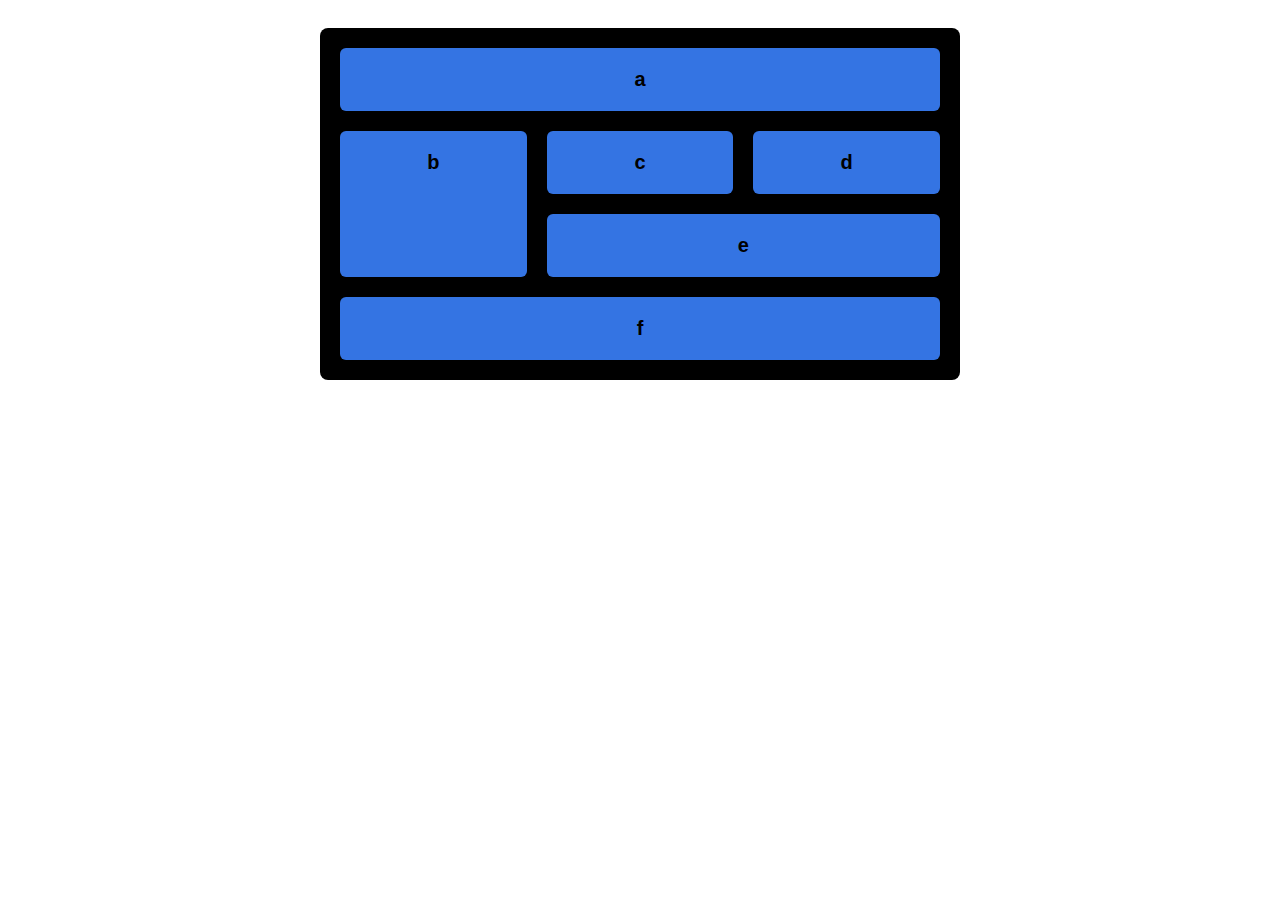
<file: Ex-1/index.html>
<!DOCTYPE html>
<html>
<head>
  <meta charset="UTF-8">
  <title>Grid Layout</title>
  <link rel="stylesheet" href="style.css">
</head>
<body>

<div class="container">
  <div class="item a">a</div>
  <div class="item b">b</div>
  <div class="item c">c</div>
  <div class="item d">d</div>
  <div class="item e">e</div>
  <div class="item f">f</div>
</div>

</body>
</html>
</file>
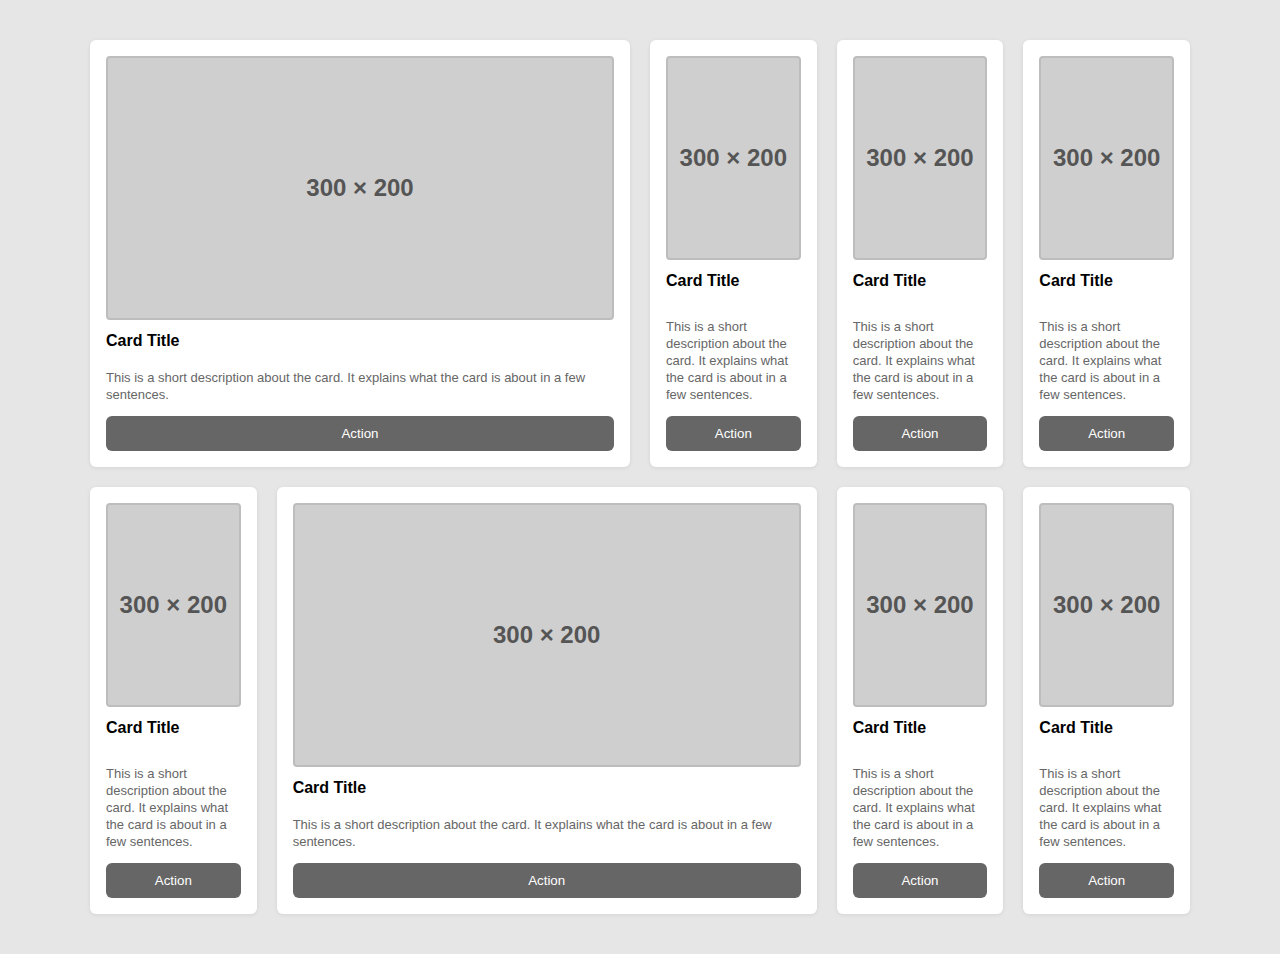
<file: Ex-2/index.html>
<!DOCTYPE html>
<html lang="en">
<head>
  <meta charset="UTF-8" />
  <title>Final Card Layout (fixed)</title>
  <link rel="stylesheet" href="style.css" />
</head>
<body>

<div class="cards">

  <article class="card span3">
    <div class="media large">300 × 200</div>
    <h2>Card Title</h2>
    <p>This is a short description about the card. It explains what the card is about in a few sentences.</p>
    <button>Action</button>
  </article>

  <article class="card">
    <div class="media small">300 × 200</div>
    <h2>Card Title</h2>
    <p>This is a short description about the card. It explains what the card is about in a few sentences.</p>
    <button>Action</button>
  </article>

  <article class="card">
    <div class="media small">300 × 200</div>
    <h2>Card Title</h2>
    <p>This is a short description about the card. It explains what the card is about in a few sentences.</p>
    <button>Action</button>
  </article>

  <article class="card">
    <div class="media small">300 × 200</div>
    <h2>Card Title</h2>
    <p>This is a short description about the card. It explains what the card is about in a few sentences.</p>
    <button>Action</button>
  </article>

  <article class="card">
    <div class="media small">300 × 200</div>
    <h2>Card Title</h2>
    <p>This is a short description about the card. It explains what the card is about in a few sentences.</p>
    <button>Action</button>
  </article>

  <article class="card span3">
    <div class="media large">300 × 200</div>
    <h2>Card Title</h2>
    <p>This is a short description about the card. It explains what the card is about in a few sentences.</p>
    <button>Action</button>
  </article>

  <article class="card">
    <div class="media small">300 × 200</div>
    <h2>Card Title</h2>
    <p>This is a short description about the card. It explains what the card is about in a few sentences.</p>
    <button>Action</button>
  </article>

  <article class="card">
    <div class="media small">300 × 200</div>
    <h2>Card Title</h2>
    <p>This is a short description about the card. It explains what the card is about in a few sentences.</p>
    <button>Action</button>
  </article>

</div>

</body>
</html>
</file>
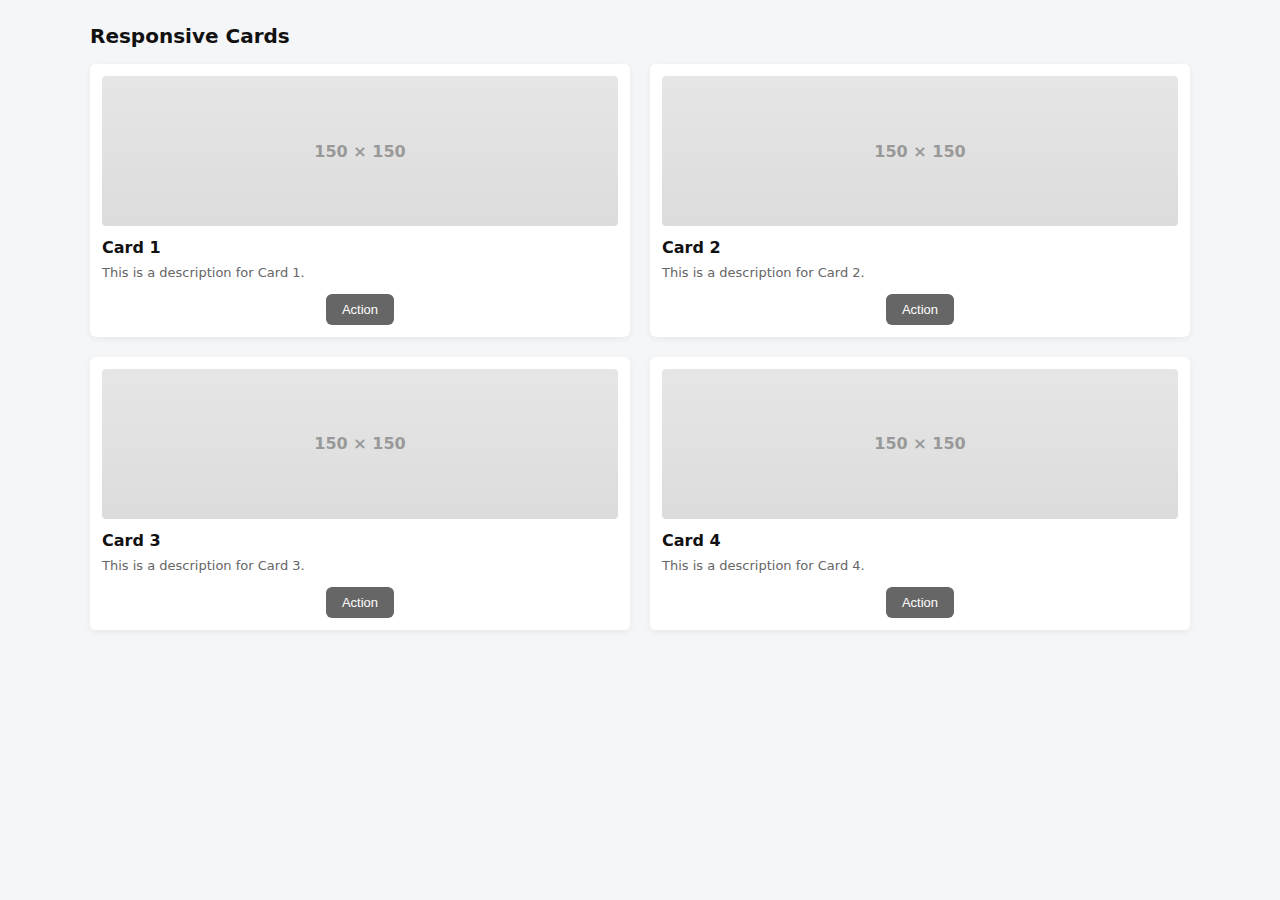
<file: Ex-3/index.html>
<!doctype html>
<html lang="en">
<head>
  <meta charset="utf-8" />
  <meta name="viewport" content="width=device-width,initial-scale=1" />
  <title>Responsive Cards</title>
  <link rel="stylesheet" href="style.css">
</head>
<body>

<main class="page">
  <h1>Responsive Cards</h1>

  <section class="cards-grid">
    <article class="card">
      <div class="card__media">150 × 150</div>
      <div class="card__body">
        <h2 class="card__title">Card 1</h2>
        <p class="card__desc">This is a description for Card 1.</p>
      </div>
      <div class="card__actions"><button class="btn">Action</button></div>
    </article>

    <article class="card">
      <div class="card__media">150 × 150</div>
      <div class="card__body">
        <h2 class="card__title">Card 2</h2>
        <p class="card__desc">This is a description for Card 2.</p>
      </div>
      <div class="card__actions"><button class="btn">Action</button></div>
    </article>

    <article class="card">
      <div class="card__media">150 × 150</div>
      <div class="card__body">
        <h2 class="card__title">Card 3</h2>
        <p class="card__desc">This is a description for Card 3.</p>
      </div>
      <div class="card__actions"><button class="btn">Action</button></div>
    </article>

    <article class="card">
      <div class="card__media">150 × 150</div>
      <div class="card__body">
        <h2 class="card__title">Card 4</h2>
        <p class="card__desc">This is a description for Card 4.</p>
      </div>
      <div class="card__actions"><button class="btn">Action</button></div>
    </article>
  </section>
</main>

</body>
</html>
</file>
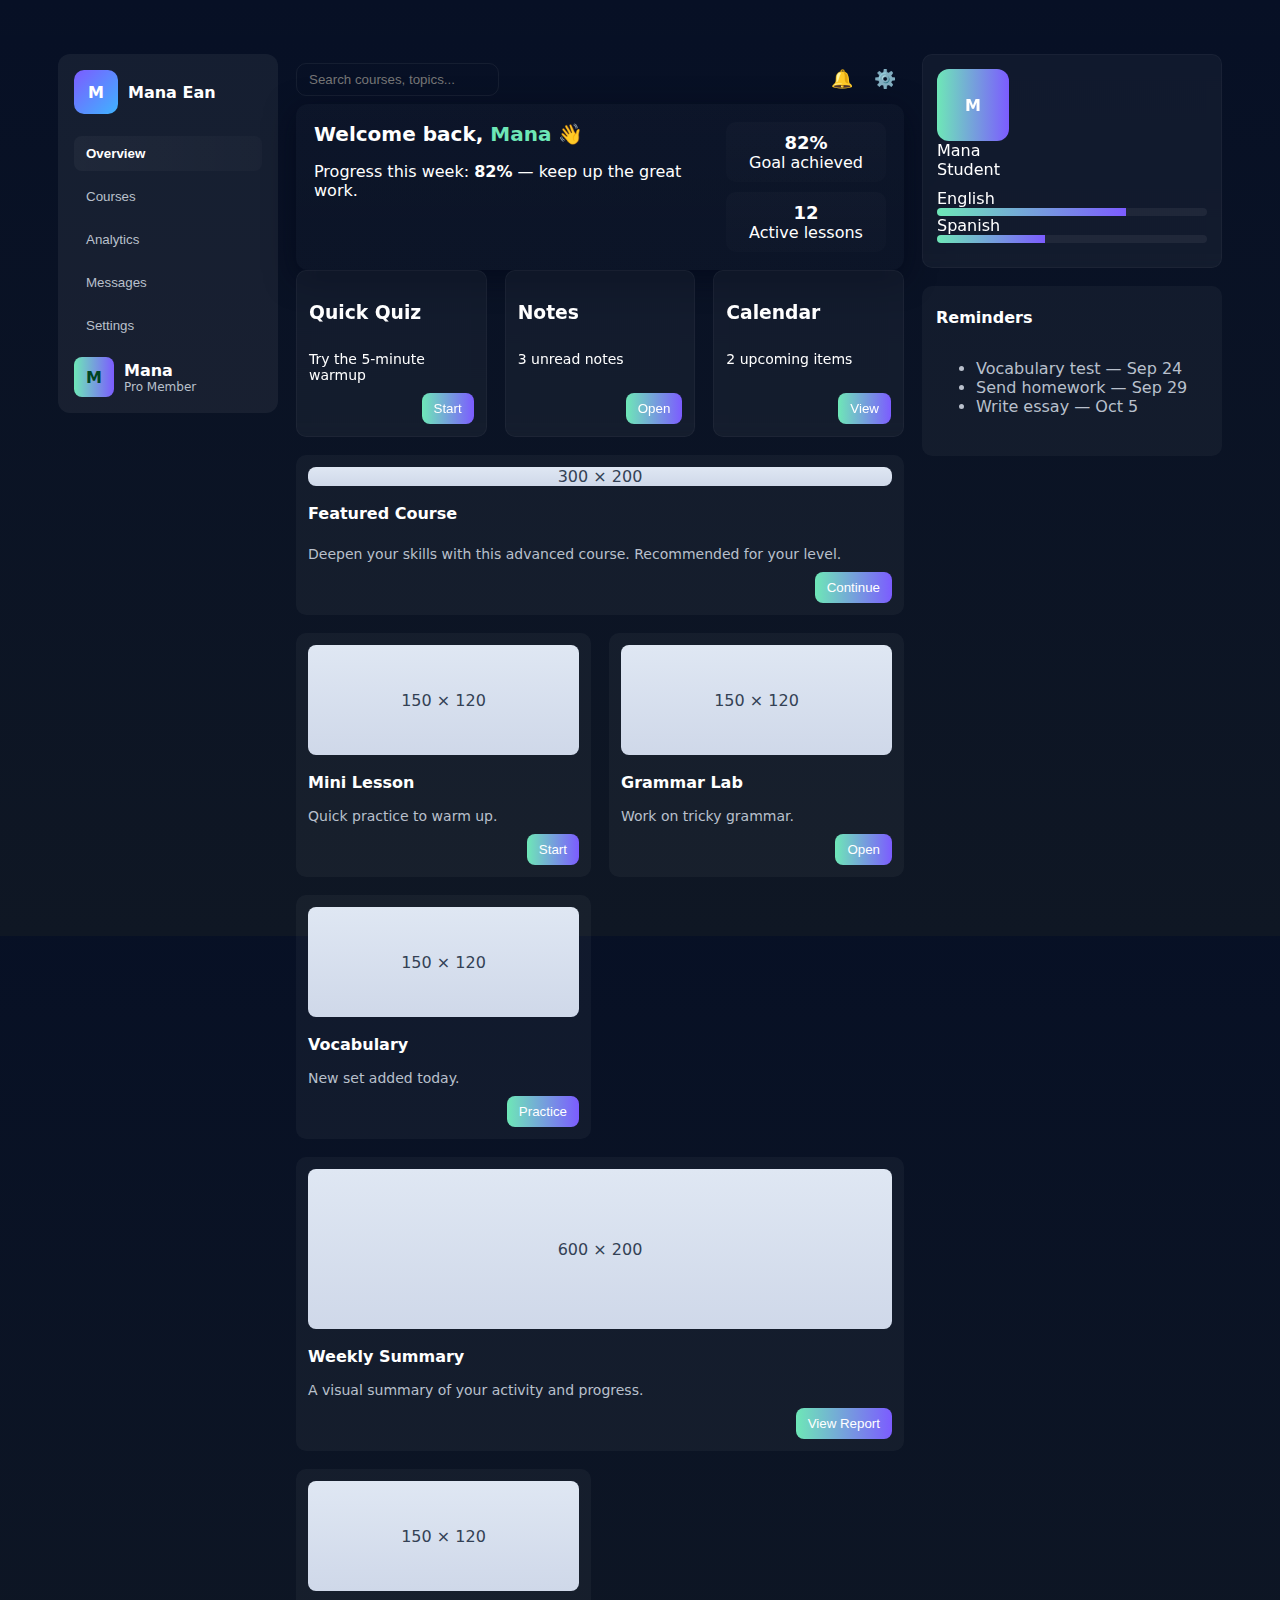
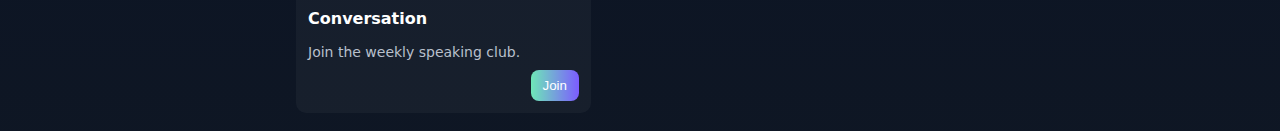
<file: Ex-4/index.html>
<!doctype html>
<html lang="en">
<head>
  <meta charset="utf-8" />
  <meta name="viewport" content="width=device-width,initial-scale=1" />
  <title>Mana — Modern Dashboard</title>
  <link rel="stylesheet" href="style.css" />
</head>
<body>
  <div class="app">

    <aside class="sidebar">
      <div class="brand">
        <div class="logo">M</div>
        <div class="brand-name">Mana Ean</div>
      </div>

      <nav class="menu">
        <button class="menu-item active">Overview</button>
        <button class="menu-item">Courses</button>
        <button class="menu-item">Analytics</button>
        <button class="menu-item">Messages</button>
        <button class="menu-item">Settings</button>
      </nav>

      <div class="sidebar-footer">
        <div class="profile-mini">
          <div class="avatar">M</div>
          <div class="meta">
            <div class="name">Mana</div>
            <div class="role">Pro Member</div>
          </div>
        </div>
      </div>
    </aside>

    <main class="main">

      <header class="topbar">
        <div class="search-box">
          <input placeholder="Search courses, topics..." />
        </div>
        <div class="top-actions">
          <button class="icon-btn">🔔</button>
          <button class="icon-btn">⚙️</button>
        </div>
      </header>

      <section class="hero">
        <div class="welcome">
          <h1>Welcome back, <span class="accent">Mana</span> 👋</h1>
          <p>Progress this week: <strong>82%</strong> — keep up the great work.</p>
        </div>
        <div class="hero-stats">
          <div class="stat">
            <div class="stat-value">82%</div>
            <div class="stat-label">Goal achieved</div>
          </div>
          <div class="stat">
            <div class="stat-value">12</div>
            <div class="stat-label">Active lessons</div>
          </div>
        </div>
      </section>

      <section class="tools">
        <div class="tool card glass">
          <h3>Quick Quiz</h3>
          <p>Try the 5-minute warmup</p>
          <div class="card-actions"><button class="btn">Start</button></div>
        </div>
        <div class="tool card glass">
          <h3>Notes</h3>
          <p>3 unread notes</p>
          <div class="card-actions"><button class="btn">Open</button></div>
        </div>
        <div class="tool card glass">
          <h3>Calendar</h3>
          <p>2 upcoming items</p>
          <div class="card-actions"><button class="btn">View</button></div>
        </div>
      </section>

      <section class="cards-grid">

        <article class="card big">
          <div class="media">300 × 200</div>
          <h4>Featured Course</h4>
          <p>Deepen your skills with this advanced course. Recommended for your level.</p>
          <div class="card-actions"><button class="btn">Continue</button></div>
        </article>

        <article class="card">
          <div class="media small">150 × 120</div>
          <h4>Mini Lesson</h4>
          <p>Quick practice to warm up.</p>
          <div class="card-actions"><button class="btn">Start</button></div>
        </article>

        <article class="card">
          <div class="media small">150 × 120</div>
          <h4>Grammar Lab</h4>
          <p>Work on tricky grammar.</p>
          <div class="card-actions"><button class="btn">Open</button></div>
        </article>

        <article class="card">
          <div class="media small">150 × 120</div>
          <h4>Vocabulary</h4>
          <p>New set added today.</p>
          <div class="card-actions"><button class="btn">Practice</button></div>
        </article>

        <article class="card span2">
          <div class="media large">600 × 200</div>
          <h4>Weekly Summary</h4>
          <p>A visual summary of your activity and progress.</p>
          <div class="card-actions"><button class="btn">View Report</button></div>
        </article>

        <article class="card">
          <div class="media small">150 × 120</div>
          <h4>Conversation</h4>
          <p>Join the weekly speaking club.</p>
          <div class="card-actions"><button class="btn">Join</button></div>
        </article>

      </section>

    </main>

    <aside class="rightbar">
      <div class="widget card glass">
        <div class="profile">
          <div class="avatar large">M</div>
          <div class="name">Mana</div>
          <div class="role">Student</div>
        </div>
        <div class="progress-list">
          <div class="skill">
            <div class="label">English</div>
            <div class="progress"><span style="width:70%"></span></div>
          </div>
          <div class="skill">
            <div class="label">Spanish</div>
            <div class="progress"><span style="width:40%"></span></div>
          </div>
        </div>
      </div>

      <div class="widget card">
        <h4>Reminders</h4>
        <ul class="reminders">
          <li>Vocabulary test — Sep 24</li>
          <li>Send homework — Sep 29</li>
          <li>Write essay — Oct 5</li>
        </ul>
      </div>

    </aside>

  </div>
</body>
</html>
</file>
<file: Ex-1/style.css>
body {
  background: #ffffff;
  padding: 20px;
  display: flex;
  justify-content: center;
  font-family: Arial, sans-serif;
}

.container {
  background: #000000;
  padding: 20px;
  width: 600px;
  border-radius: 8px;

  display: grid;
  grid-template-columns: repeat(3, 1fr);
  grid-template-rows: repeat(4, auto);
  gap: 20px;
}

.item {
  background: rgb(52, 116, 227);
  padding: 20px;
  font-size: 20px;
  font-weight: bold;
  text-align: center;
  border-radius: 6px;
}

.a {
  grid-column: 1 / 4;
}

.b {
  grid-column: 1 / 2;
  grid-row: 2 / 4;
}

.c {
  grid-column: 2 / 3;
  grid-row: 2;
}

.d {
  grid-column: 3 / 4;
  grid-row: 2;
}

.e {
  grid-column: 2 / 4;
  grid-row: 3;
}

.f {
  grid-column: 1 / 4;
  grid-row: 4;
}
</file>
<file: Ex-2/style.css>
body {
  background: #e6e6e6;
  padding: 40px;
  font-family: Arial, sans-serif;
  margin: 0;
}

.cards {
  display: grid;
  grid-template-columns: repeat(6, 1fr); 
  gap: 20px;
  max-width: 1100px;
  margin: 0 auto;
}

.card {
  background: white;
  padding: 16px;
  border-radius: 6px;
  display: grid;
  grid-template-rows: auto 1fr auto; 
  gap: 12px;
  box-shadow: 0 1px 4px rgba(0,0,0,0.08);
}

.card.span3 {
  grid-column: span 3;
}

.media {
  background: #cfcfcf;
  border: 2px solid #bdbdbd;
  display: flex;
  justify-content: center;
  align-items: center;
  color: #555;
  font-size: 24px;
  font-weight: bold;
  border-radius: 4px;
}

.media.small {
  height: 200px;
}

.media.large {
  height: 260px;
}

h2 { margin: 0 0 8px 0; font-size: 16px; }
p { margin: 0; color: #666; font-size: 13px; line-height: 1.3; }

button {
  background: #666;
  color: white;
  border: none;
  padding: 10px 20px;
  border-radius: 6px;
  cursor: pointer;
}
</file>
<file: Ex-3/style.css>
:root{
  --gap: 20px;
  --page-pad: 24px;
  --card-bg: #fff;
  --frame-bg: #f5f6f8;
  --muted: #666;
  --btn-bg: #666;
  --btn-color: #fff;
}

* { box-sizing: border-box; }
body {
  margin: 0;
  font-family: system-ui, -apple-system, "Segoe UI", Roboto, "Helvetica Neue", Arial;
  background: var(--frame-bg);
  display: flex;
  justify-content: center;
  padding: var(--page-pad);
  color: #111;
}

.page {
  width: 100%;
  max-width: 1100px;
}

h1 {
  margin: 0 0 16px 0;
  font-size: 20px;
}

.cards-grid {
  display: grid;
  grid-template-columns: 1fr;   
  gap: var(--gap);
}

.card {
  background: var(--card-bg);
  border-radius: 6px;
  padding: 12px;
  box-shadow: 0 2px 6px rgba(0,0,0,0.06);
  display: grid;
  grid-template-rows: auto 1fr auto; /* media / body (flex) / actions */
  gap: 12px;
  min-height: 220px;
}

.card__media {
  height: 150px;
  display: grid;
  place-items: center;
  background: linear-gradient(#e6e6e6,#dcdcdc);
  color: #999;
  border-radius: 4px;
  font-weight: 600;
}

.card__title {
  margin: 0 0 8px 0;
  font-size: 16px;
}
.card__desc {
  margin: 0;
  color: var(--muted);
  font-size: 13px;
  line-height: 1.3;
}

.card__actions {
  display: flex;
  justify-content: center;
  align-items: center;
}

.btn {
  background: var(--btn-bg);
  color: var(--btn-color);
  border: 0;
  padding: 8px 16px;
  border-radius: 6px;
  cursor: pointer;
  font-size: 13px;
}

@media (min-width: 602px) {
  .cards-grid {
    grid-template-columns: repeat(2, 1fr); /* 2 
@media (min-width: 1025px) {
  .cards-grid {
    grid-template-columns: repeat(3, 1fr); /* 3 columns */
  }
}
</file>
<file: Ex-4/style.css>
:root{
  --bg: #2c3e5b;          
  --panel: rgba(255,255,255,0.06);
  --card-bg: rgba(255,255,255,0.04);
  --glass: rgba(188, 142, 142, 0.06);
  --accent: #6ee7b7;      
  --accent-2: #7c5cff;   
  --muted: #b9c0cc;
  --gap: 18px;
  --radius: 12px;
}

*{box-sizing:border-box}
html,body{height:100%;margin:0;font-family:Inter, system-ui, -apple-system, "Segoe UI", Roboto, Arial;background:linear-gradient(180deg,#071025 0,#0f1724 100%)}
.app{
  max-width:1200px;
  margin:36px auto;
  padding:18px;
  display:grid;
  grid-template-columns: 220px 1fr 300px;  
  gap:var(--gap);
  align-items:start;
}

.sidebar{background:var(--panel);border-radius:var(--radius);padding:16px;color:var(--muted);display:flex;flex-direction:column;gap:14px}
.brand{display:flex;align-items:center;gap:10px}
.logo{width:44px;height:44px;border-radius:10px;background:linear-gradient(135deg,var(--accent-2),#3fb3ff);display:grid;place-items:center;color:white;font-weight:700}
.brand-name{color:white;font-weight:600}
.menu{display:flex;flex-direction:column;gap:8px;margin-top:8px}
.menu-item{background:transparent;border:0;padding:10px 12px;text-align:left;border-radius:8px;color:var(--muted);cursor:pointer}
.menu-item.active{background:linear-gradient(90deg,rgba(255,255,255,0.04),rgba(255,255,255,0.02));color:white;font-weight:600}

.sidebar-footer{margin-top:auto}
.profile-mini{display:flex;gap:10px;align-items:center}
.avatar{width:40px;height:40px;border-radius:8px;background:linear-gradient(90deg,var(--accent),var(--accent-2));display:grid;place-items:center;color:#042; font-weight:700}
.meta .name{color:white;font-weight:600}
.meta .role{font-size:12px;color:var(--muted)}

.topbar{display:flex;justify-content:space-between;align-items:center;padding:8px 0;color:var(--muted)}
.search-box input{background:transparent;border:1px solid rgba(255,255,255,0.06);padding:8px 12px;border-radius:10px;color:var(--muted)}
.icon-btn{background:transparent;border:0;color:var(--muted);font-size:18px;padding:6px 8px;cursor:pointer}

.hero{display:grid;grid-template-columns:1fr 160px;gap:16px;padding:18px;border-radius:12px;background:linear-gradient(180deg, rgba(255,255,255,0.02), rgba(255,255,255,0.01));box-shadow:0 8px 30px rgba(2,6,23,0.6);color:white}
.welcome h1{margin:0;font-size:20px}
.accent{color:var(--accent)}
.hero-stats{display:flex;flex-direction:column;gap:10px}
.stat{background:linear-gradient(180deg, rgba(255,255,255,0.02), rgba(255,255,255,0.01));padding:10px;border-radius:10px;text-align:center}
.stat-value{font-size:18px;font-weight:700}

.tools{display:grid;grid-template-columns:repeat(3,1fr);gap:var(--gap)}
.card{background:var(--card-bg);padding:12px;border-radius:10px;color:var(--muted)}
.card.glass{backdrop-filter: blur(6px);border:1px solid rgba(255,255,255,0.04);color:white}

.cards-grid{
  display:grid;
  grid-template-columns: repeat(auto-fit, minmax(260px, 1fr));
  gap:var(--gap);
  margin-top:var(--gap);
  align-items:start;
}

.card { display:grid; grid-template-rows: auto 1fr auto; gap:10px; min-height:160px; color:var(--muted) }
.card.big{grid-column: span 2}    
.card.span2{grid-column: span 2}

.media{background:linear-gradient(180deg,#dfe7f3,#cfd8e9);border-radius:8px;display:grid;place-items:center;color:#334155}
.media.small{height:110px}
.media.large{height:160px}

.card h4{margin:8px 0 6px 0;color:white}
.card p{margin:0;font-size:14px}

.card-actions{display:flex;justify-content:flex-end}
.btn{background:linear-gradient(90deg,var(--accent),var(--accent-2));border:0;color:white;padding:8px 12px;border-radius:8px;cursor:pointer}

.rightbar{display:flex;flex-direction:column;gap:var(--gap)}
.widget.card{padding:14px}
.profile .avatar.large{width:72px;height:72px;border-radius:12px;display:grid;place-items:center;color:white;font-weight:700}
.progress{height:8px;background:rgba(255,255,255,0.06);border-radius:8px;overflow:hidden}
.progress span{display:block;height:100%;background:linear-gradient(90deg,var(--accent),var(--accent-2))}

.menu-item:hover{background:rgba(255,255,255,0.02)}
</file>
